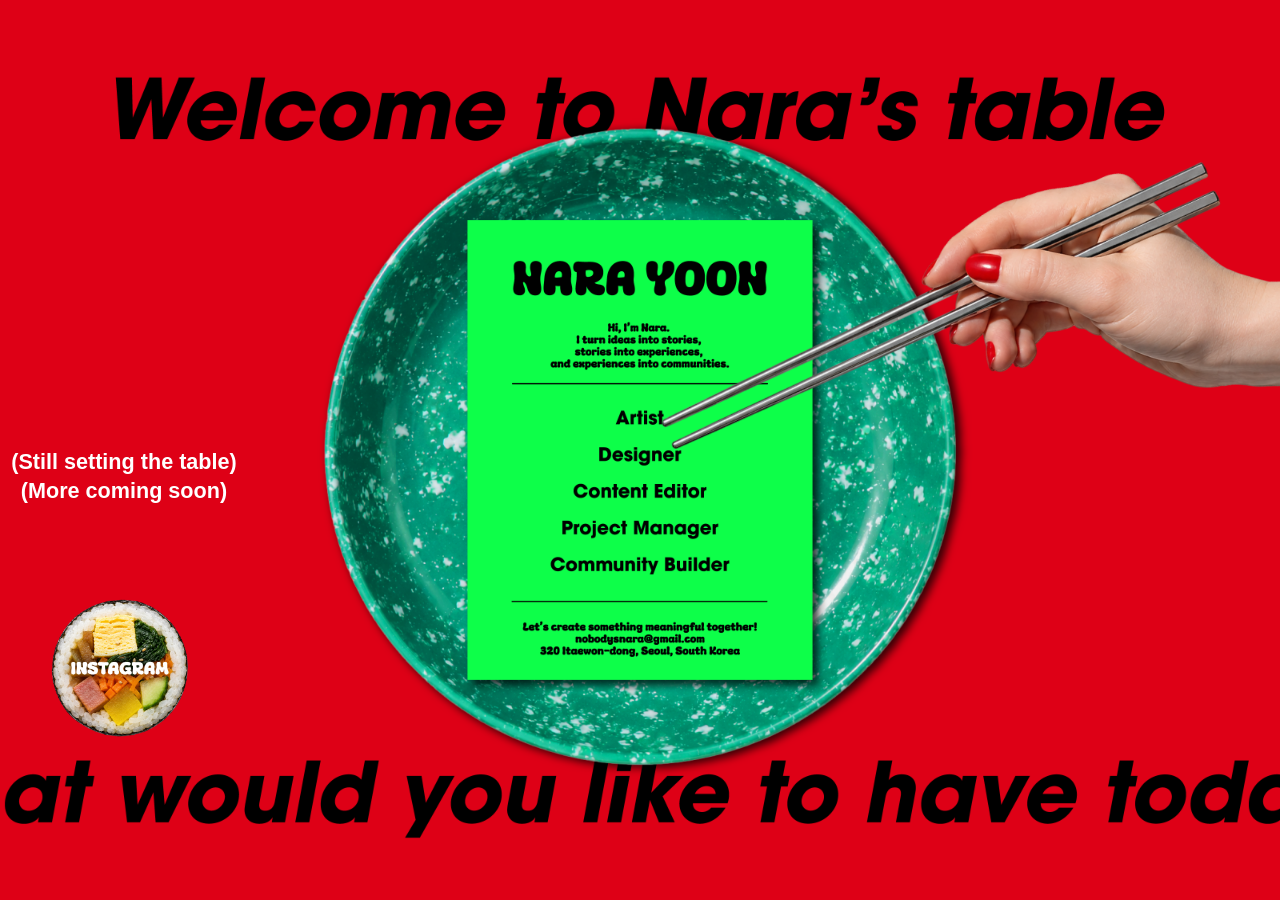
<file: index.html>
<!DOCTYPE html>
<html lang="en">
  <head>
    <meta charset="UTF-8" />
    <meta name="viewport" content="width=device-width, initial-scale=1.0" />
    <title>Nara Yoon</title>
    <meta
      name="description"
      content="Nara Yoon portfolio."
    />
    <link rel="preload" as="image" href="./Images/main/main.png" />
    <link rel="preload" as="image" href="./Images/main/hand.png" />
    <link rel="preload" as="image" href="./Images/main/gimbap.png" />
    <link rel="stylesheet" href="./src/styles.css?v=20260612-home-hitfix" />
  </head>
  <body>
    <div id="app"></div>
    <script defer src="./src/app.js?v=20260612-home-hitfix"></script>
  </body>
</html>
</file>
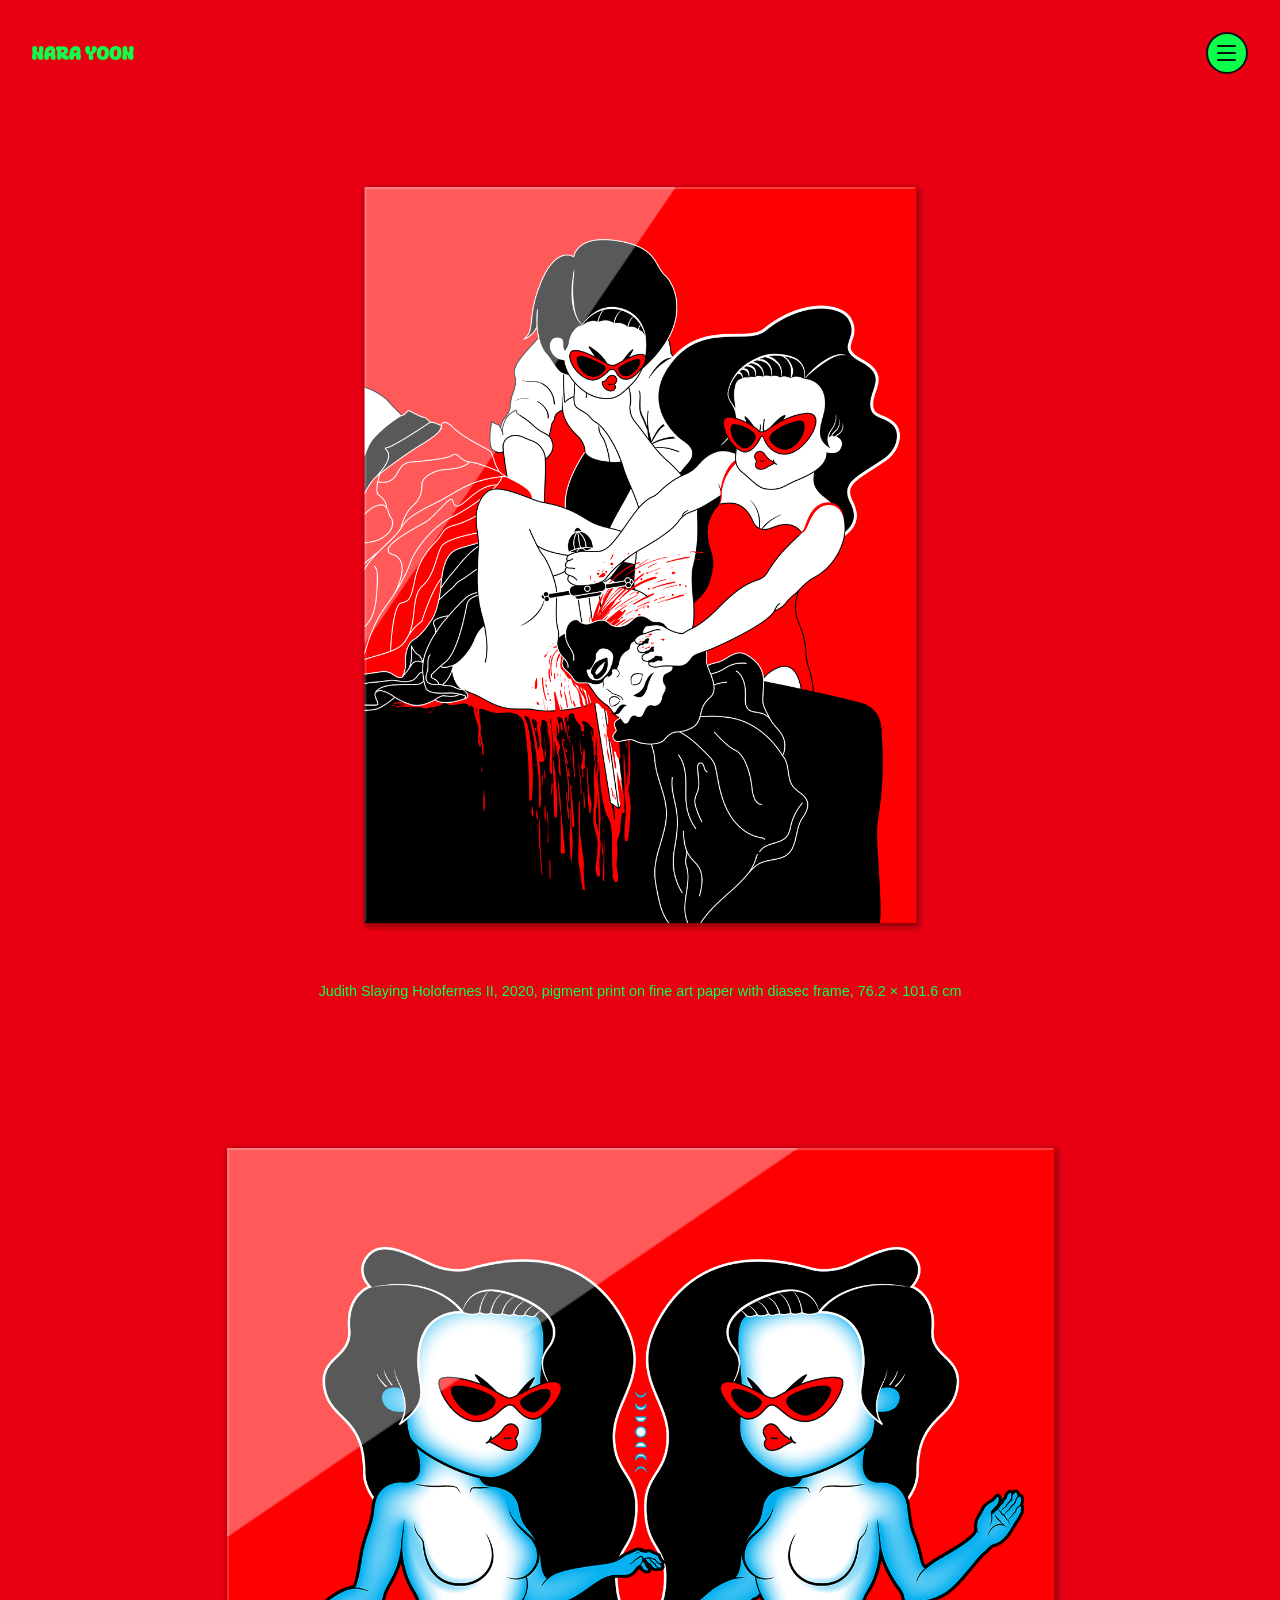
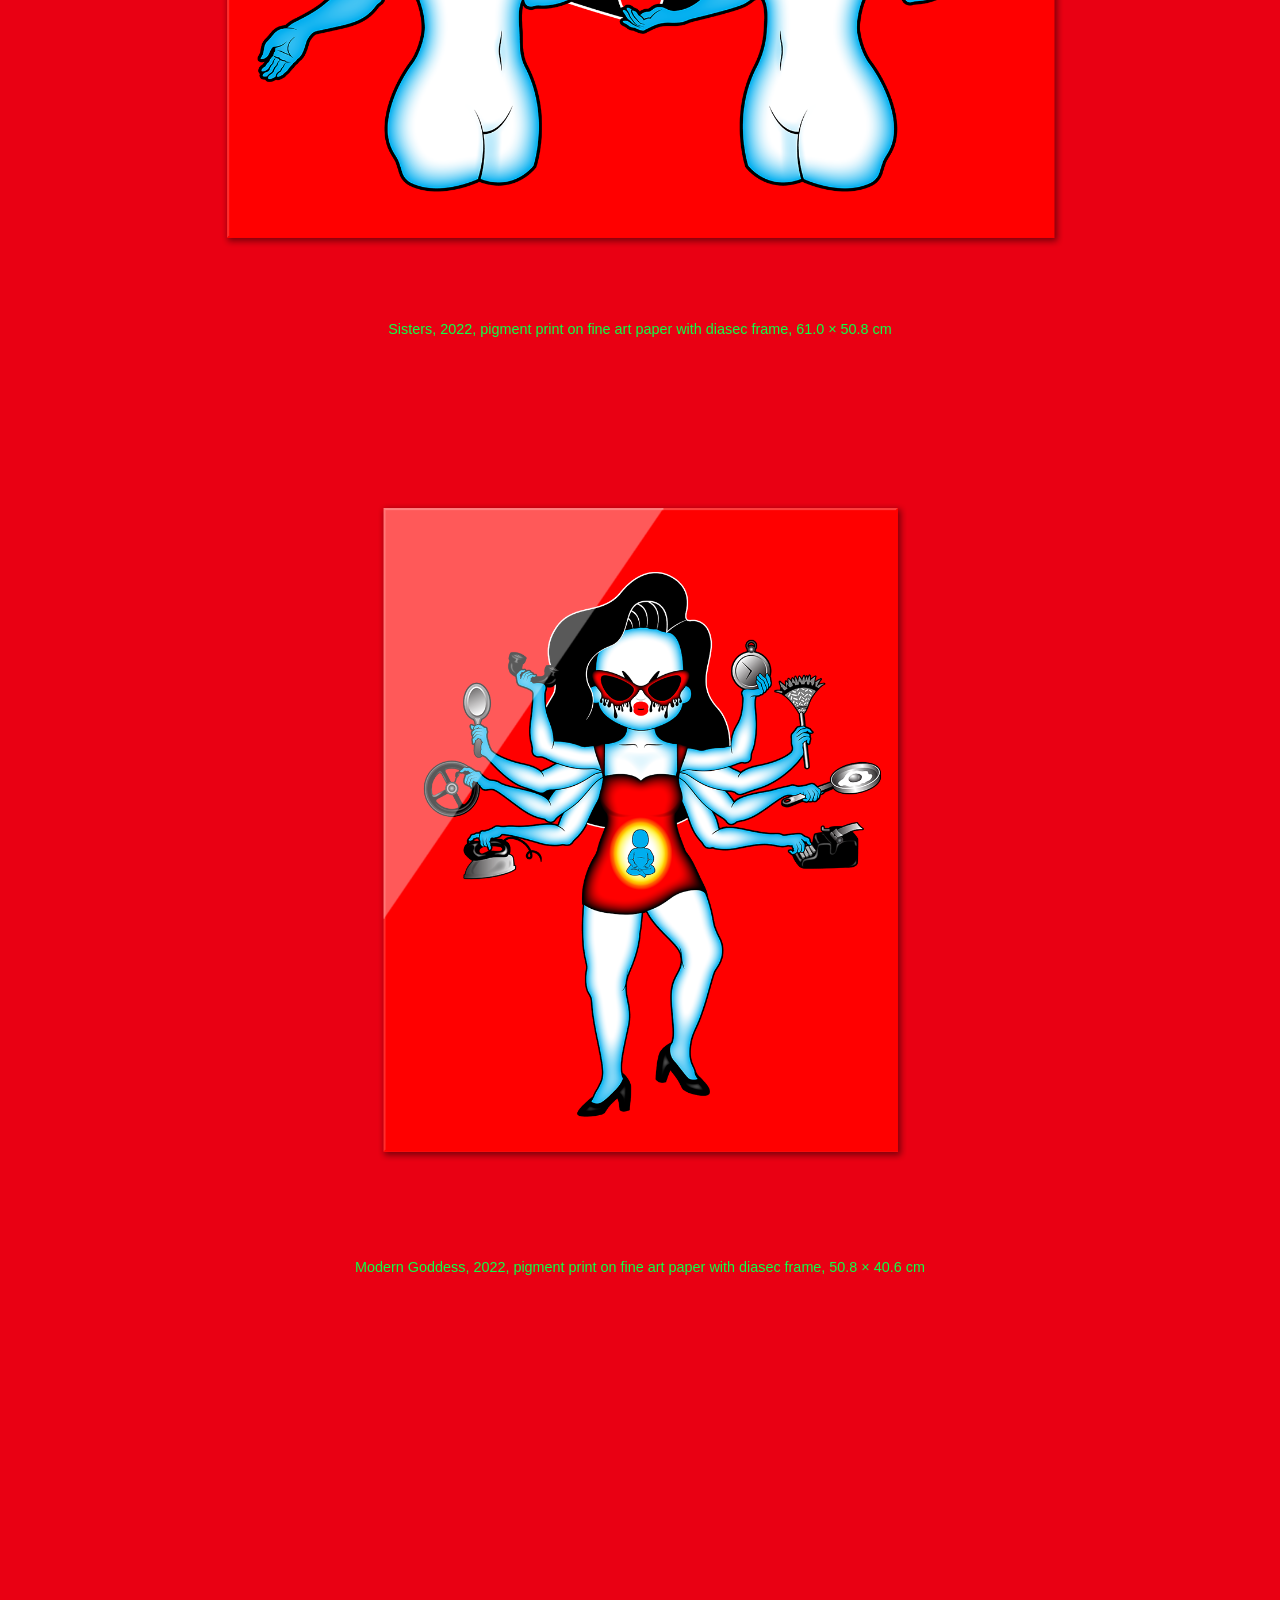
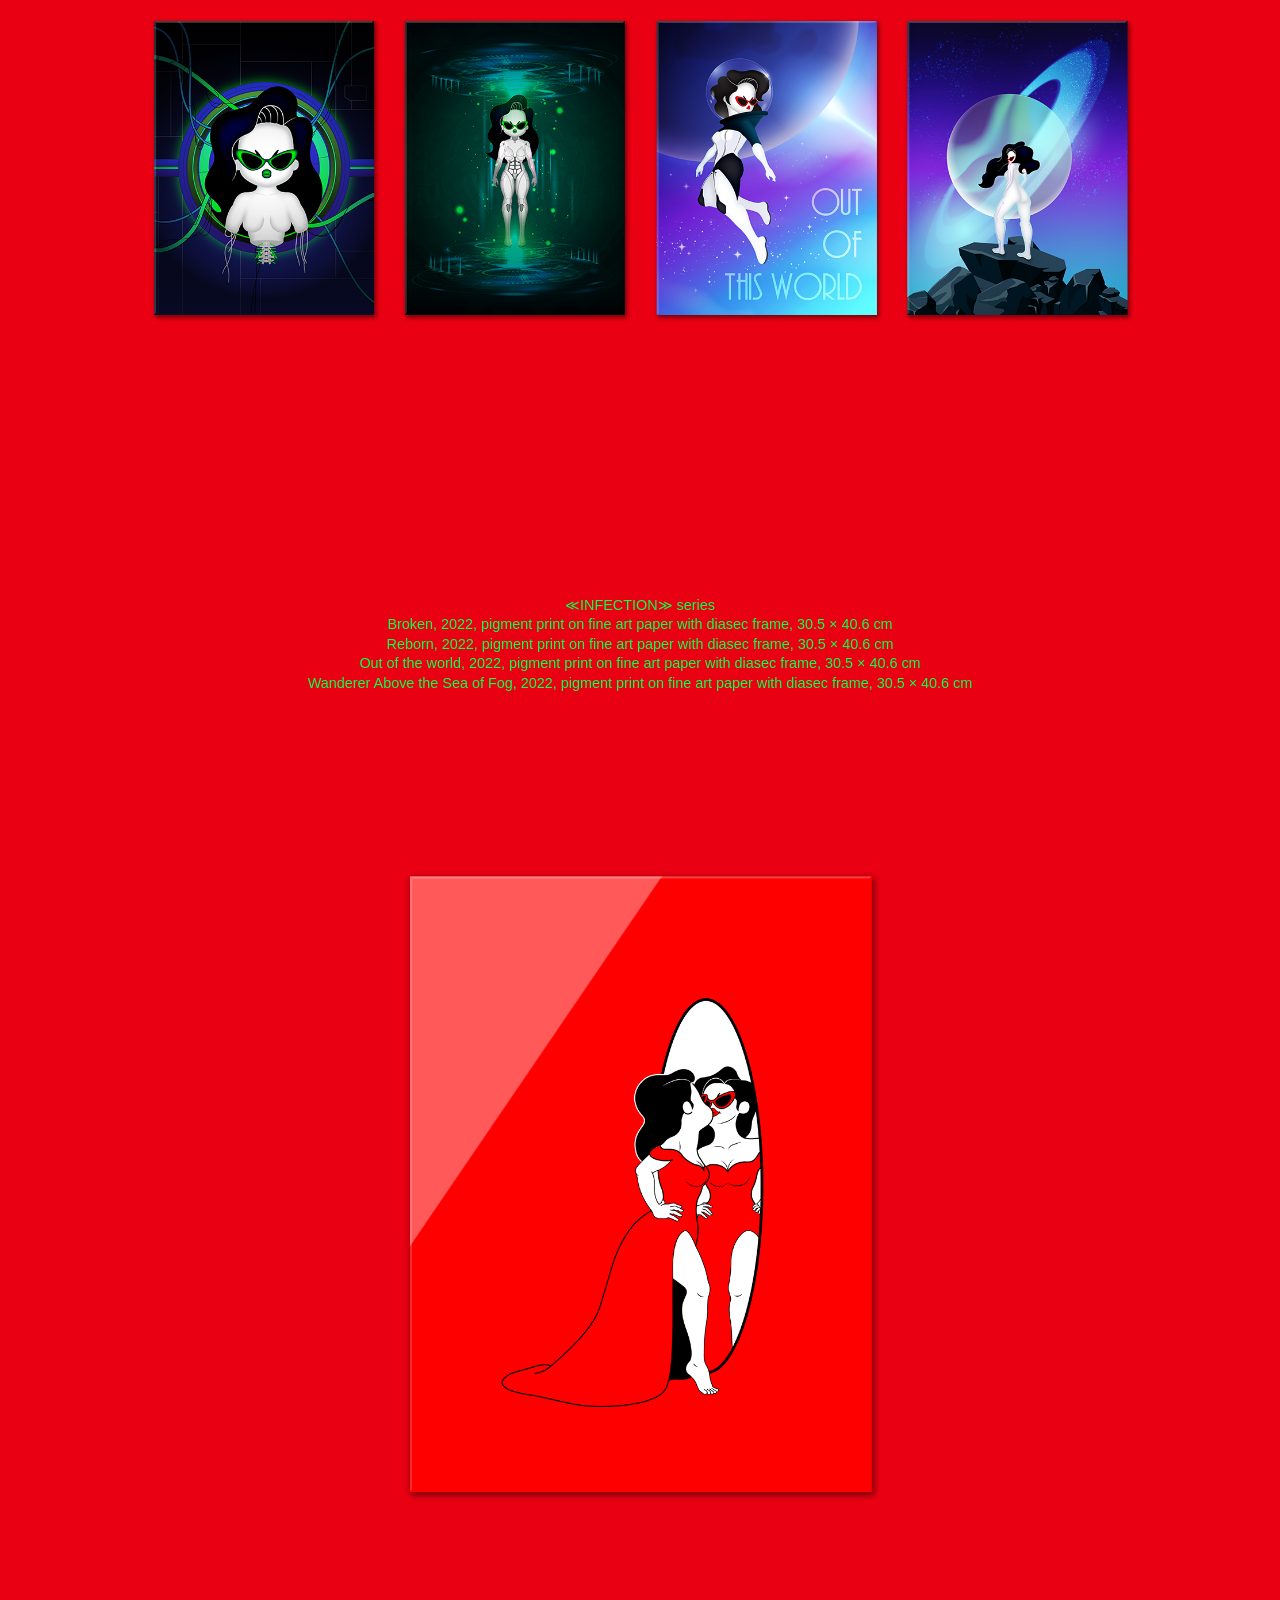
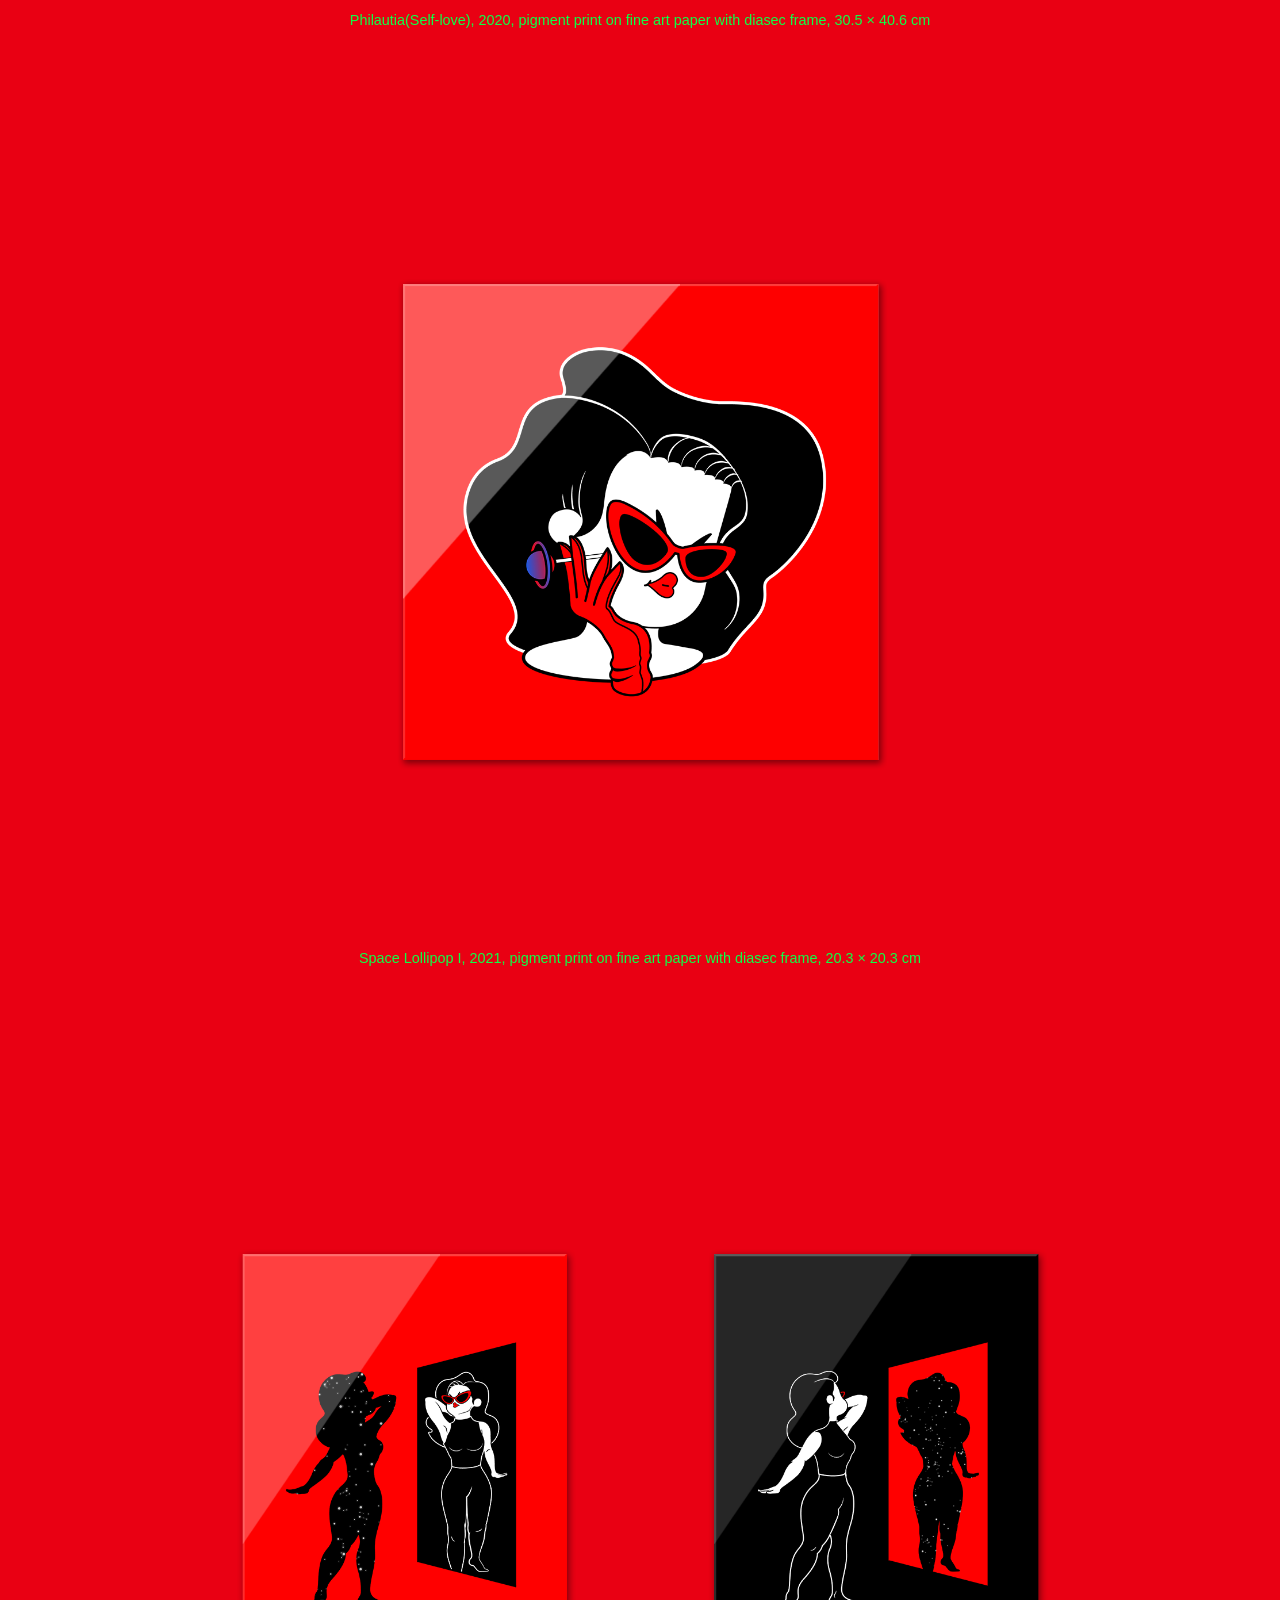
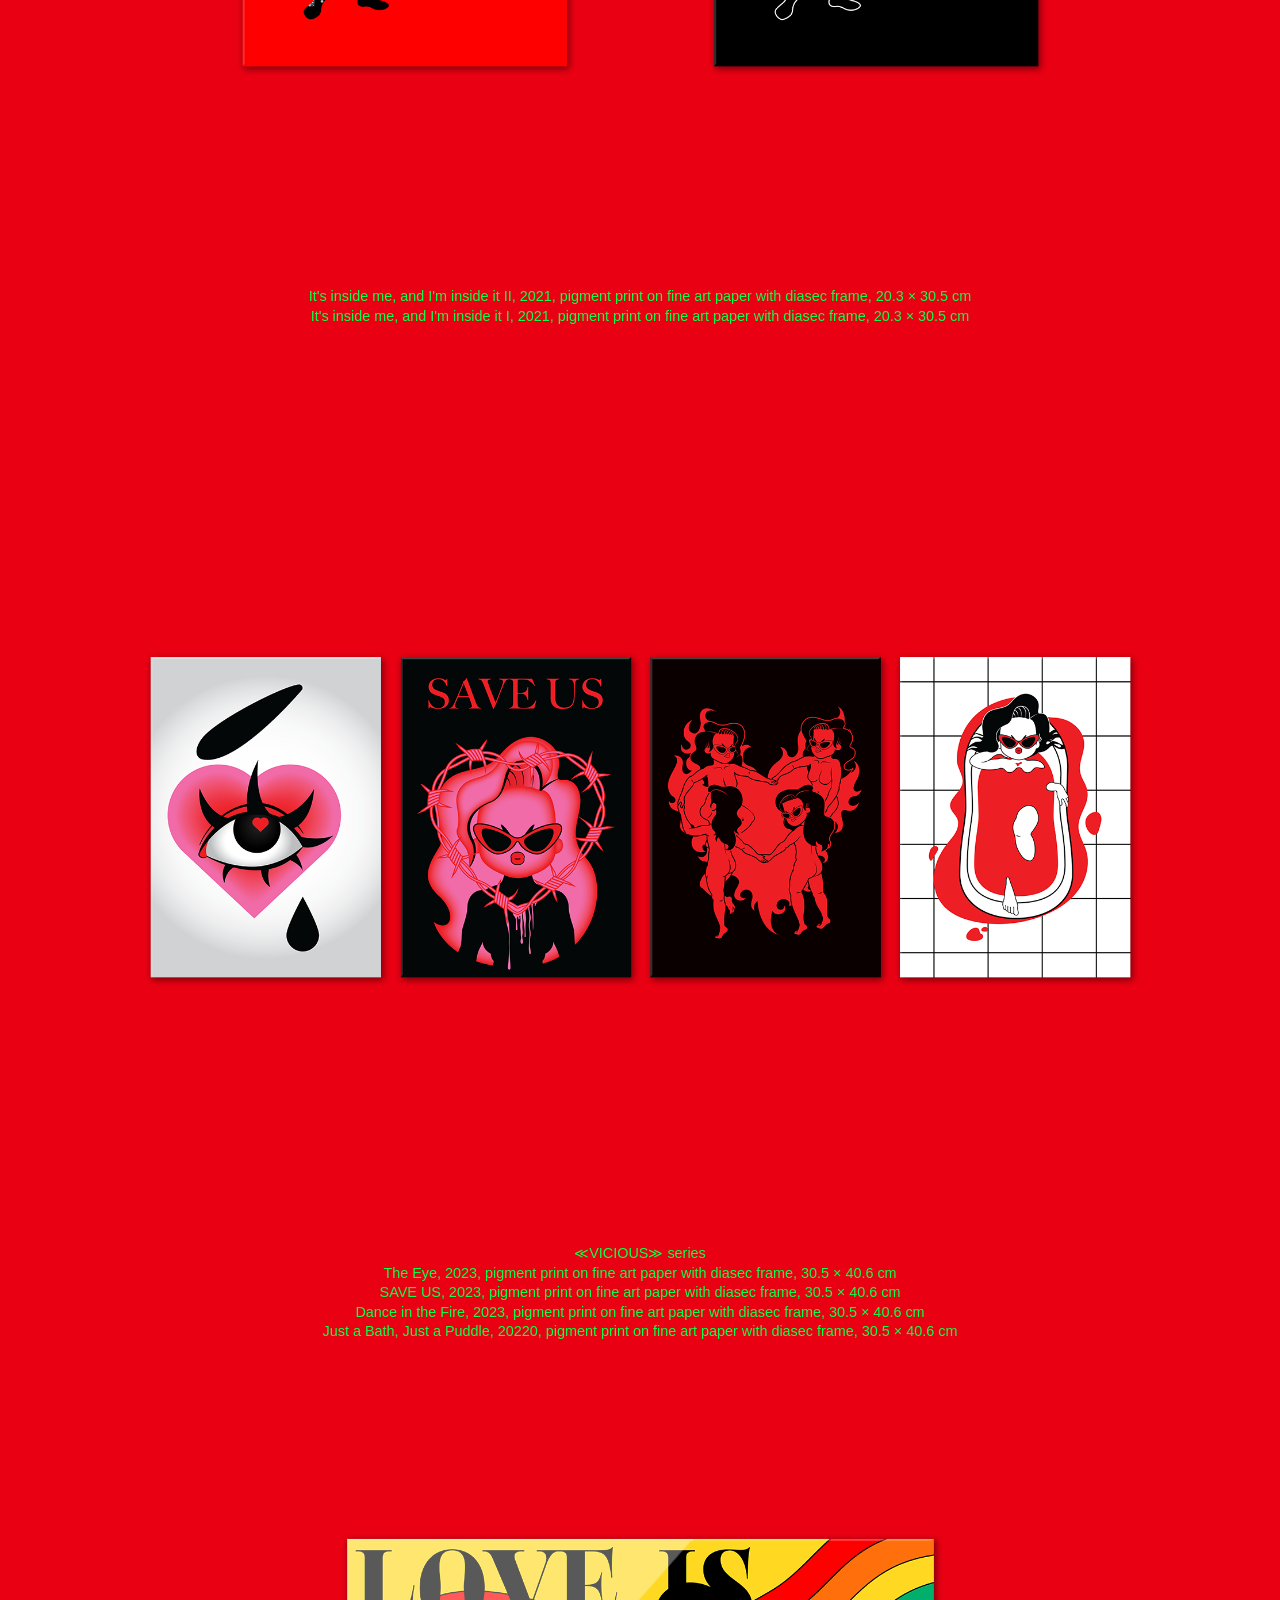
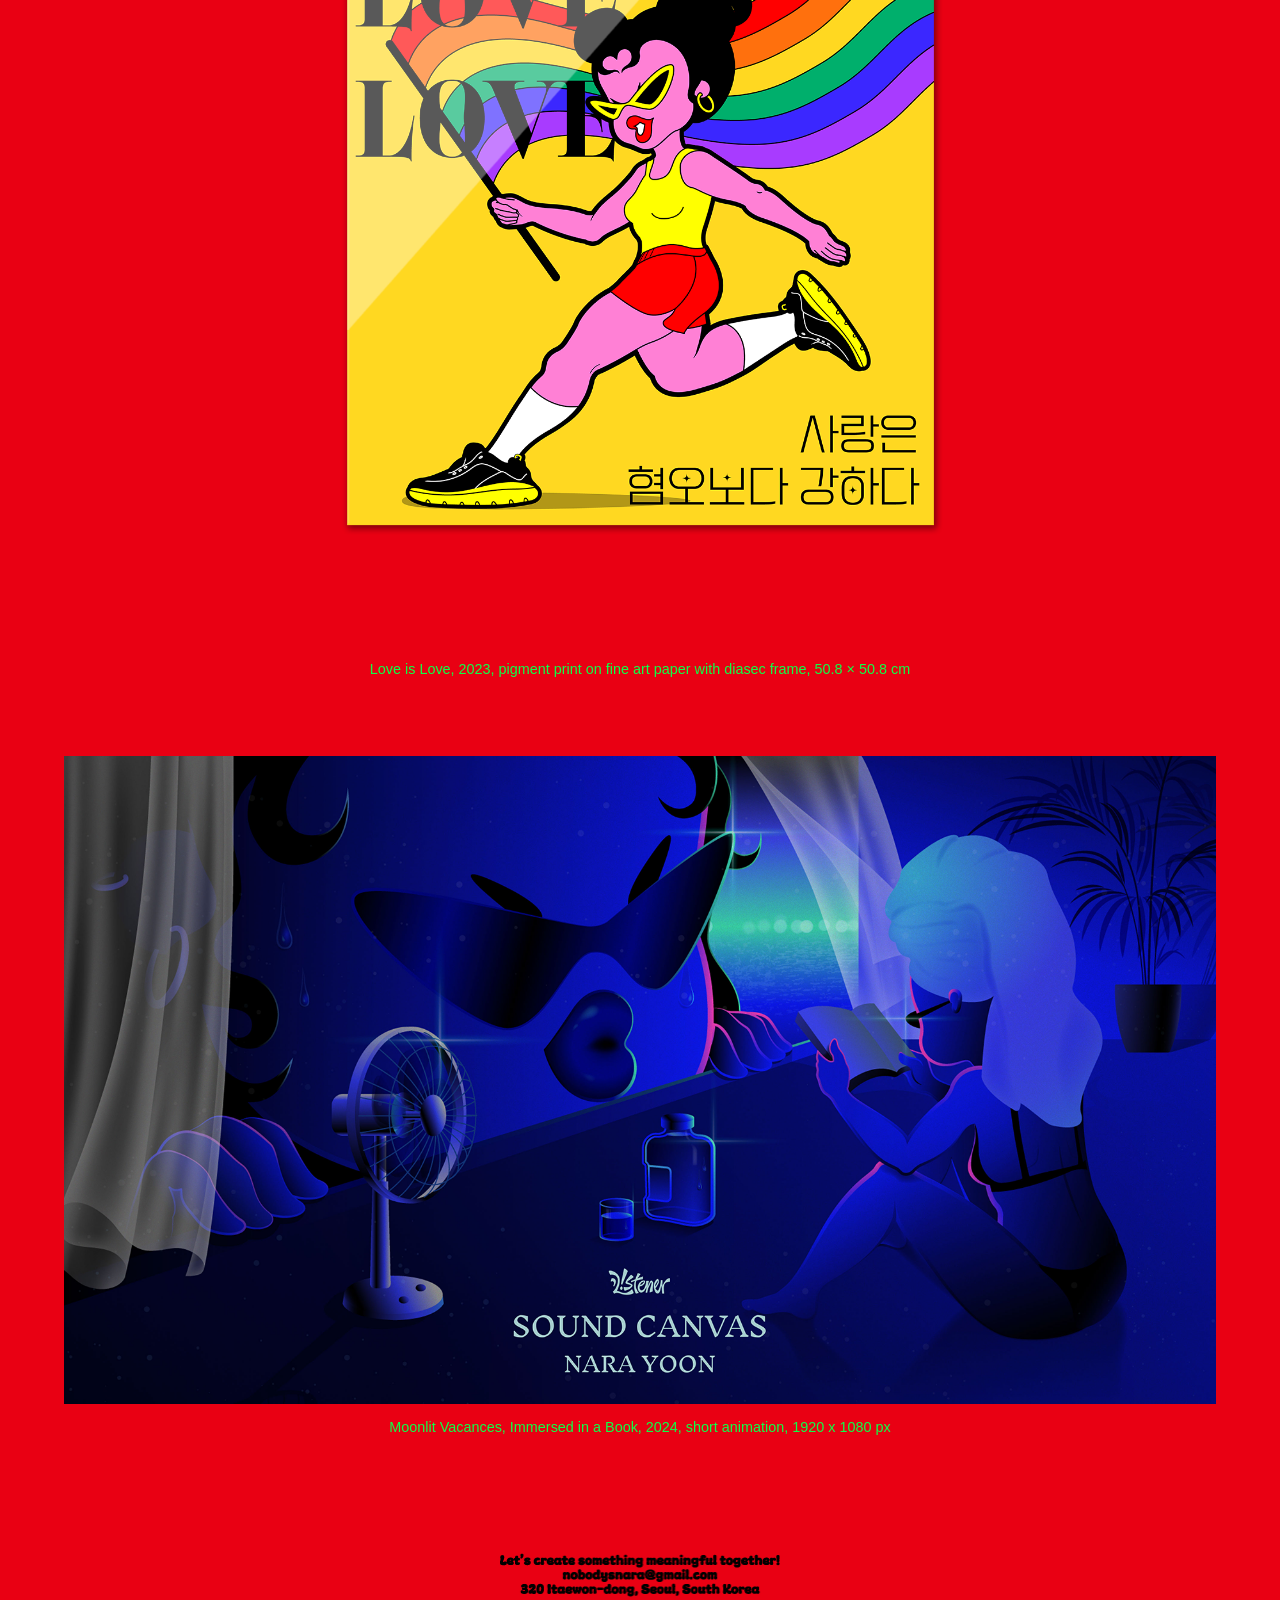
<file: artist.html>
<!DOCTYPE html>
<html lang="en">
  <head>
    <meta charset="UTF-8" />
    <meta name="viewport" content="width=device-width, initial-scale=1.0" />
    <title>Artist | Nara Yoon</title>
    <link rel="stylesheet" href="./src/styles.css?v=20260612-footer-pages" />
  </head>
  <body class="artist-page">
    <header class="artist-header">
      <a class="artist-header__logo" href="./index.html" aria-label="Nara Yoon home">
        <img src="./Images/NARAYOON.png" alt="Nara Yoon" />
      </a>
      <details class="artist-header__menu">
        <summary class="artist-header__menu-button" aria-label="Open navigation menu">
          <span></span>
          <span></span>
          <span></span>
        </summary>
        <nav class="artist-header__nav" aria-label="Portfolio navigation">
          <a href="./artist.html">Artist</a>
          <a href="./designer.html">Designer</a>
          <a href="./content-editor.html">Content Editor</a>
          <a href="./project-manager.html">Project Manager</a>
          <a href="./community-builder.html">Community Builder</a>
        </nav>
      </details>
    </header>
    <main class="artist-gallery" aria-label="Nara Yoon artist portfolio">
      <section class="artist-gallery__works" aria-label="Artist works">
        <figure class="artist-gallery__work">
          <img class="artist-gallery__image" src="./Images/Artist/artist-01.png?v=20260611" alt="Artist work 1" />
          <figcaption class="artist-gallery__caption">
            Judith Slaying Holofernes II, 2020, pigment print on fine art paper with diasec frame, 76.2 × 101.6 cm
          </figcaption>
        </figure>
        <figure class="artist-gallery__work">
          <img class="artist-gallery__image" src="./Images/Artist/artist-02.png?v=20260611" alt="Artist work 2" />
          <figcaption class="artist-gallery__caption">
            Sisters, 2022, pigment print on fine art paper with diasec frame, 61.0 × 50.8 cm
          </figcaption>
        </figure>
        <figure class="artist-gallery__work">
          <img class="artist-gallery__image" src="./Images/Artist/artist-03.png?v=20260611" alt="Artist work 3" />
          <figcaption class="artist-gallery__caption">
            Modern Goddess, 2022, pigment print on fine art paper with diasec frame, 50.8 × 40.6 cm
          </figcaption>
        </figure>
        <figure class="artist-gallery__work artist-gallery__work--wide">
          <img class="artist-gallery__image" src="./Images/Artist/artist-04.png?v=20260611" alt="Artist work 4" />
          <figcaption class="artist-gallery__caption">
            <span>≪INFECTION≫ series</span>
            <span>Broken, 2022, pigment print on fine art paper with diasec frame, 30.5 × 40.6 cm</span>
            <span>Reborn, 2022, pigment print on fine art paper with diasec frame, 30.5 × 40.6 cm</span>
            <span>Out of the world, 2022, pigment print on fine art paper with diasec frame, 30.5 × 40.6 cm</span>
            <span>Wanderer Above the Sea of Fog, 2022, pigment print on fine art paper with diasec frame, 30.5 × 40.6 cm</span>
          </figcaption>
        </figure>
        <figure class="artist-gallery__work">
          <img class="artist-gallery__image" src="./Images/Artist/artist-05.png?v=20260611" alt="Artist work 5" />
          <figcaption class="artist-gallery__caption">
            Philautia(Self-love), 2020, pigment print on fine art paper with diasec frame, 30.5 × 40.6 cm
          </figcaption>
        </figure>
        <figure class="artist-gallery__work">
          <img class="artist-gallery__image" src="./Images/Artist/artist-06.png?v=20260611" alt="Artist work 6" />
          <figcaption class="artist-gallery__caption">
            Space Lollipop I, 2021, pigment print on fine art paper with diasec frame, 20.3 × 20.3 cm
          </figcaption>
        </figure>
        <figure class="artist-gallery__work artist-gallery__work--wide">
          <img class="artist-gallery__image" src="./Images/Artist/artist-07.png?v=20260611" alt="Artist work 7" />
          <figcaption class="artist-gallery__caption">
            <span>It's inside me, and I'm inside it II, 2021, pigment print on fine art paper with diasec frame, 20.3 × 30.5 cm</span>
            <span>It's inside me, and I'm inside it I, 2021, pigment print on fine art paper with diasec frame, 20.3 × 30.5 cm</span>
          </figcaption>
        </figure>
        <figure class="artist-gallery__work artist-gallery__work--wide">
          <img class="artist-gallery__image" src="./Images/Artist/artist-08.png?v=20260611" alt="Artist work 8" />
          <figcaption class="artist-gallery__caption">
            <span>≪VICIOUS≫ series</span>
            <span>The Eye, 2023, pigment print on fine art paper with diasec frame, 30.5 × 40.6 cm</span>
            <span>SAVE US, 2023, pigment print on fine art paper with diasec frame, 30.5 × 40.6 cm</span>
            <span>Dance in the Fire, 2023, pigment print on fine art paper with diasec frame, 30.5 × 40.6 cm</span>
            <span>Just a Bath, Just a Puddle, 20220, pigment print on fine art paper with diasec frame, 30.5 × 40.6 cm</span>
          </figcaption>
        </figure>
        <figure class="artist-gallery__work">
          <img class="artist-gallery__image" src="./Images/Artist/artist-09.png?v=20260611" alt="Artist work 9" />
          <figcaption class="artist-gallery__caption">
            Love is Love, 2023, pigment print on fine art paper with diasec frame, 50.8 × 50.8 cm
          </figcaption>
        </figure>
        <figure class="artist-gallery__work">
          <img class="artist-gallery__image" src="./Images/Artist/artist-10.png?v=20260611" alt="Artist work 10" />
          <figcaption class="artist-gallery__caption">
            Moonlit Vacances, Immersed in a Book, 2024, short animation, 1920 x 1080 px
          </figcaption>
        </figure>
      </section>
    </main>
    <footer class="site-footer">
      <img src="./Images/footer.png" alt="Let's create something meaningful together. nobodysnara@gmail.com. 320 Itaewon-dong, Seoul, South Korea." />
    </footer>
  </body>
</html>
</file>
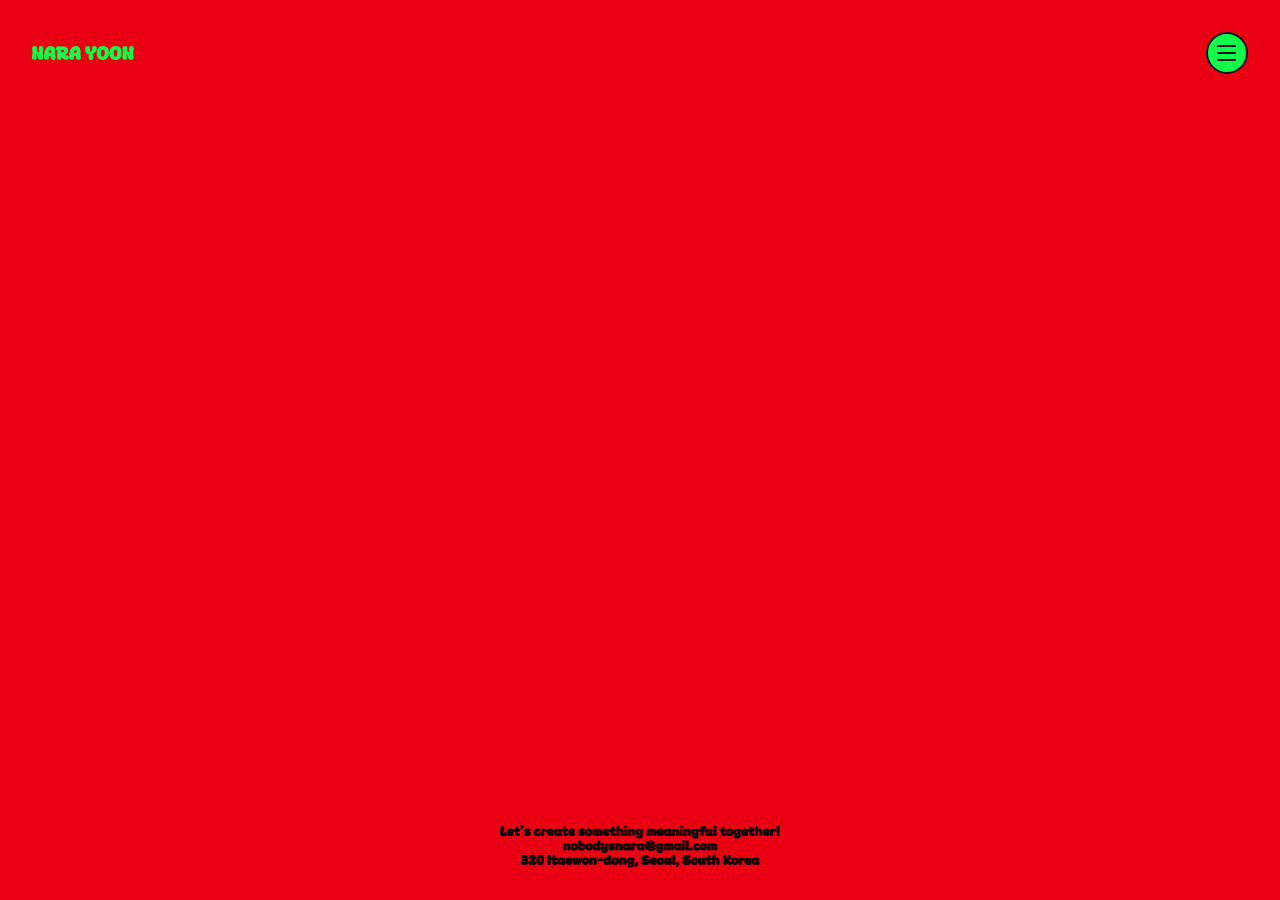
<file: community-builder.html>
<!DOCTYPE html>
<html lang="en">
  <head>
    <meta charset="UTF-8" />
    <meta name="viewport" content="width=device-width, initial-scale=1.0" />
    <title>Community Builder | Nara Yoon</title>
    <link rel="stylesheet" href="./src/styles.css?v=20260612-footer-pages" />
  </head>
  <body class="section-page">
    <header class="artist-header">
      <a class="artist-header__logo" href="./index.html" aria-label="Nara Yoon home">
        <img src="./Images/NARAYOON.png" alt="Nara Yoon" />
      </a>
      <details class="artist-header__menu">
        <summary class="artist-header__menu-button" aria-label="Open navigation menu">
          <span></span>
          <span></span>
          <span></span>
        </summary>
        <nav class="artist-header__nav" aria-label="Portfolio navigation">
          <a href="./artist.html">Artist</a>
          <a href="./designer.html">Designer</a>
          <a href="./content-editor.html">Content Editor</a>
          <a href="./project-manager.html">Project Manager</a>
          <a href="./community-builder.html">Community Builder</a>
        </nav>
      </details>
    </header>
    <main class="section-page__main" aria-label="Community builder portfolio"></main>
    <footer class="site-footer">
      <img src="./Images/footer.png" alt="Let's create something meaningful together. nobodysnara@gmail.com. 320 Itaewon-dong, Seoul, South Korea." />
    </footer>
  </body>
</html>
</file>
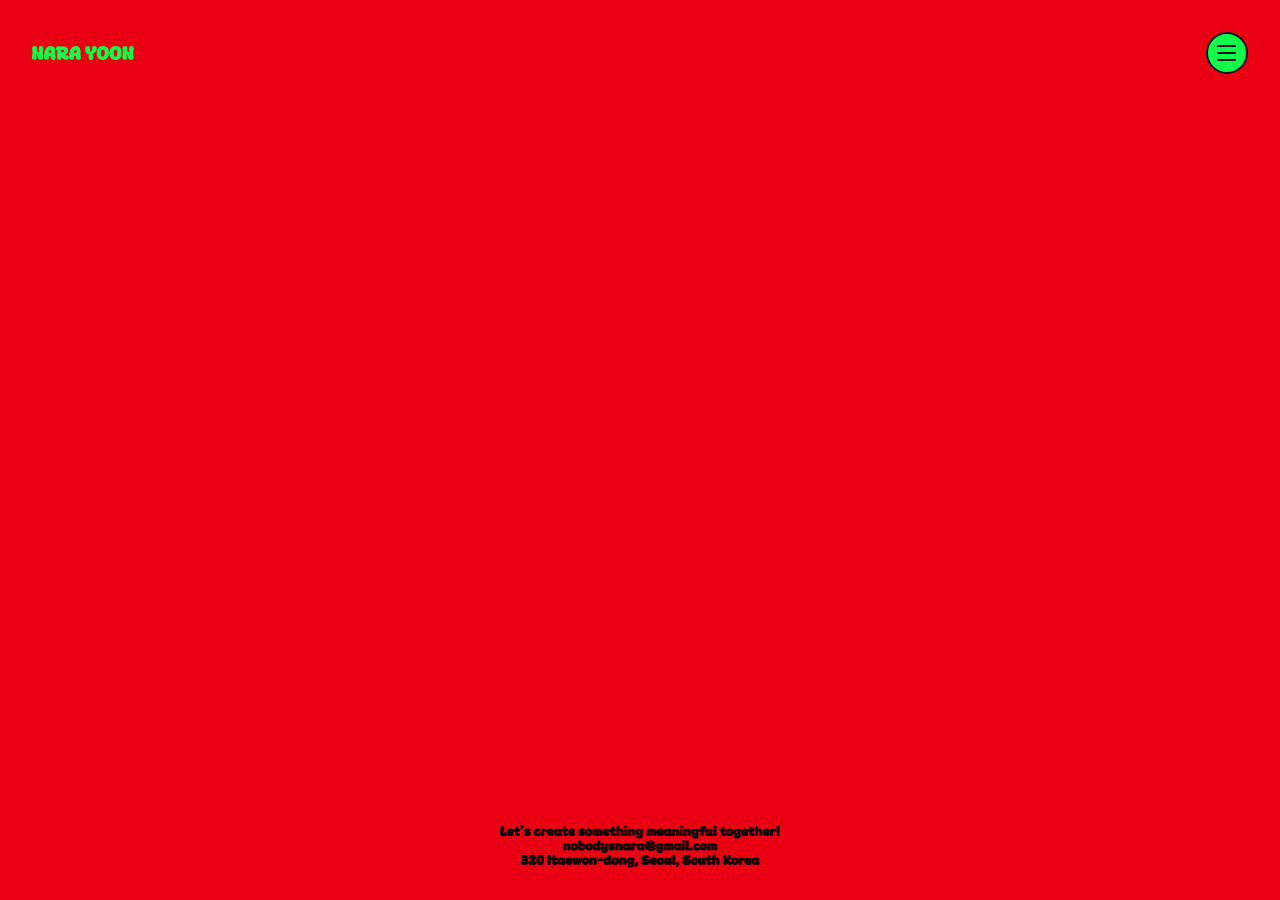
<file: content-editor.html>
<!DOCTYPE html>
<html lang="en">
  <head>
    <meta charset="UTF-8" />
    <meta name="viewport" content="width=device-width, initial-scale=1.0" />
    <title>Content Editor | Nara Yoon</title>
    <link rel="stylesheet" href="./src/styles.css?v=20260612-footer-pages" />
  </head>
  <body class="section-page">
    <header class="artist-header">
      <a class="artist-header__logo" href="./index.html" aria-label="Nara Yoon home">
        <img src="./Images/NARAYOON.png" alt="Nara Yoon" />
      </a>
      <details class="artist-header__menu">
        <summary class="artist-header__menu-button" aria-label="Open navigation menu">
          <span></span>
          <span></span>
          <span></span>
        </summary>
        <nav class="artist-header__nav" aria-label="Portfolio navigation">
          <a href="./artist.html">Artist</a>
          <a href="./designer.html">Designer</a>
          <a href="./content-editor.html">Content Editor</a>
          <a href="./project-manager.html">Project Manager</a>
          <a href="./community-builder.html">Community Builder</a>
        </nav>
      </details>
    </header>
    <main class="section-page__main" aria-label="Content editor portfolio"></main>
    <footer class="site-footer">
      <img src="./Images/footer.png" alt="Let's create something meaningful together. nobodysnara@gmail.com. 320 Itaewon-dong, Seoul, South Korea." />
    </footer>
  </body>
</html>
</file>
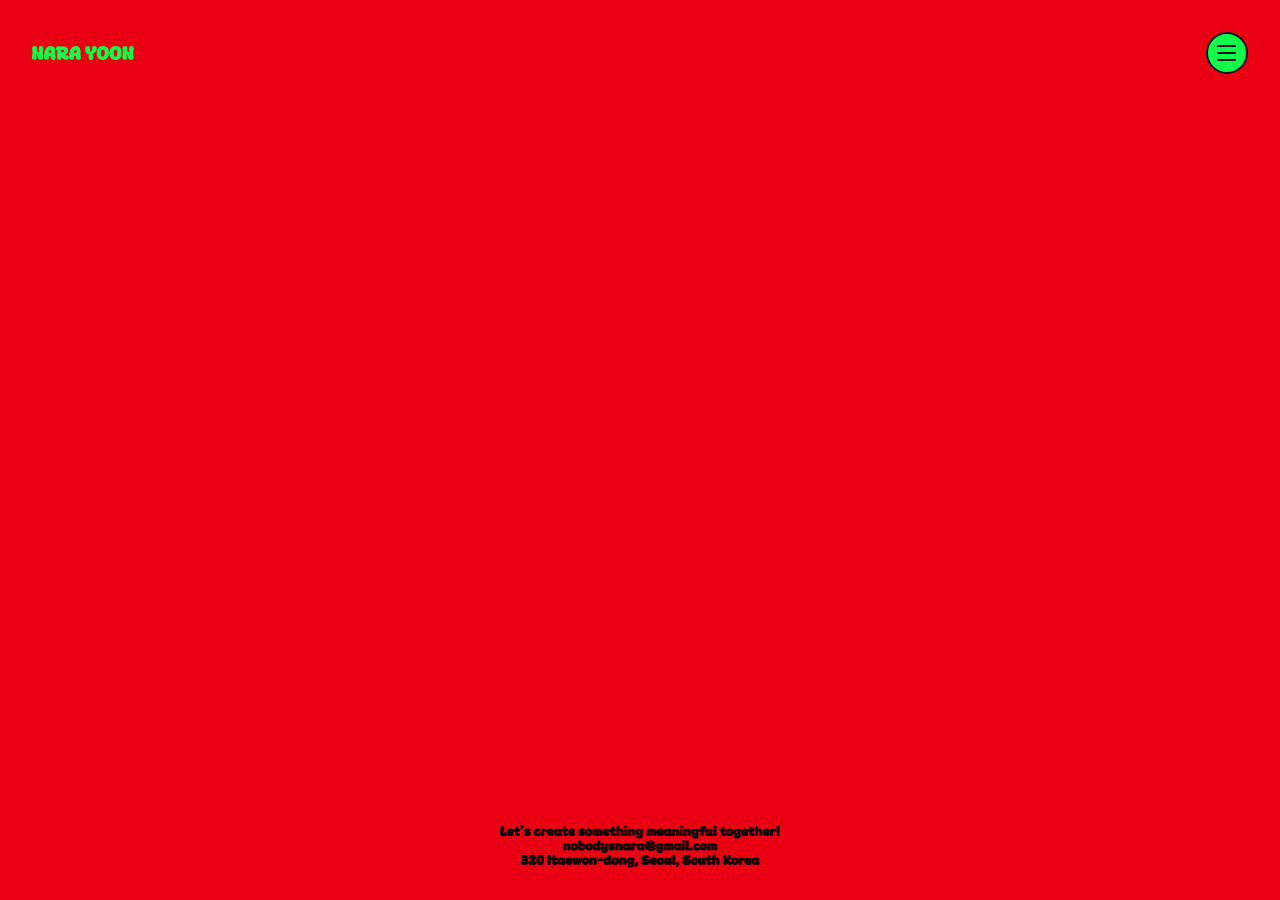
<file: designer.html>
<!DOCTYPE html>
<html lang="en">
  <head>
    <meta charset="UTF-8" />
    <meta name="viewport" content="width=device-width, initial-scale=1.0" />
    <title>Designer | Nara Yoon</title>
    <link rel="stylesheet" href="./src/styles.css?v=20260612-footer-pages" />
  </head>
  <body class="section-page">
    <header class="artist-header">
      <a class="artist-header__logo" href="./index.html" aria-label="Nara Yoon home">
        <img src="./Images/NARAYOON.png" alt="Nara Yoon" />
      </a>
      <details class="artist-header__menu">
        <summary class="artist-header__menu-button" aria-label="Open navigation menu">
          <span></span>
          <span></span>
          <span></span>
        </summary>
        <nav class="artist-header__nav" aria-label="Portfolio navigation">
          <a href="./artist.html">Artist</a>
          <a href="./designer.html">Designer</a>
          <a href="./content-editor.html">Content Editor</a>
          <a href="./project-manager.html">Project Manager</a>
          <a href="./community-builder.html">Community Builder</a>
        </nav>
      </details>
    </header>
    <main class="section-page__main" aria-label="Designer portfolio"></main>
    <footer class="site-footer">
      <img src="./Images/footer.png" alt="Let's create something meaningful together. nobodysnara@gmail.com. 320 Itaewon-dong, Seoul, South Korea." />
    </footer>
  </body>
</html>
</file>
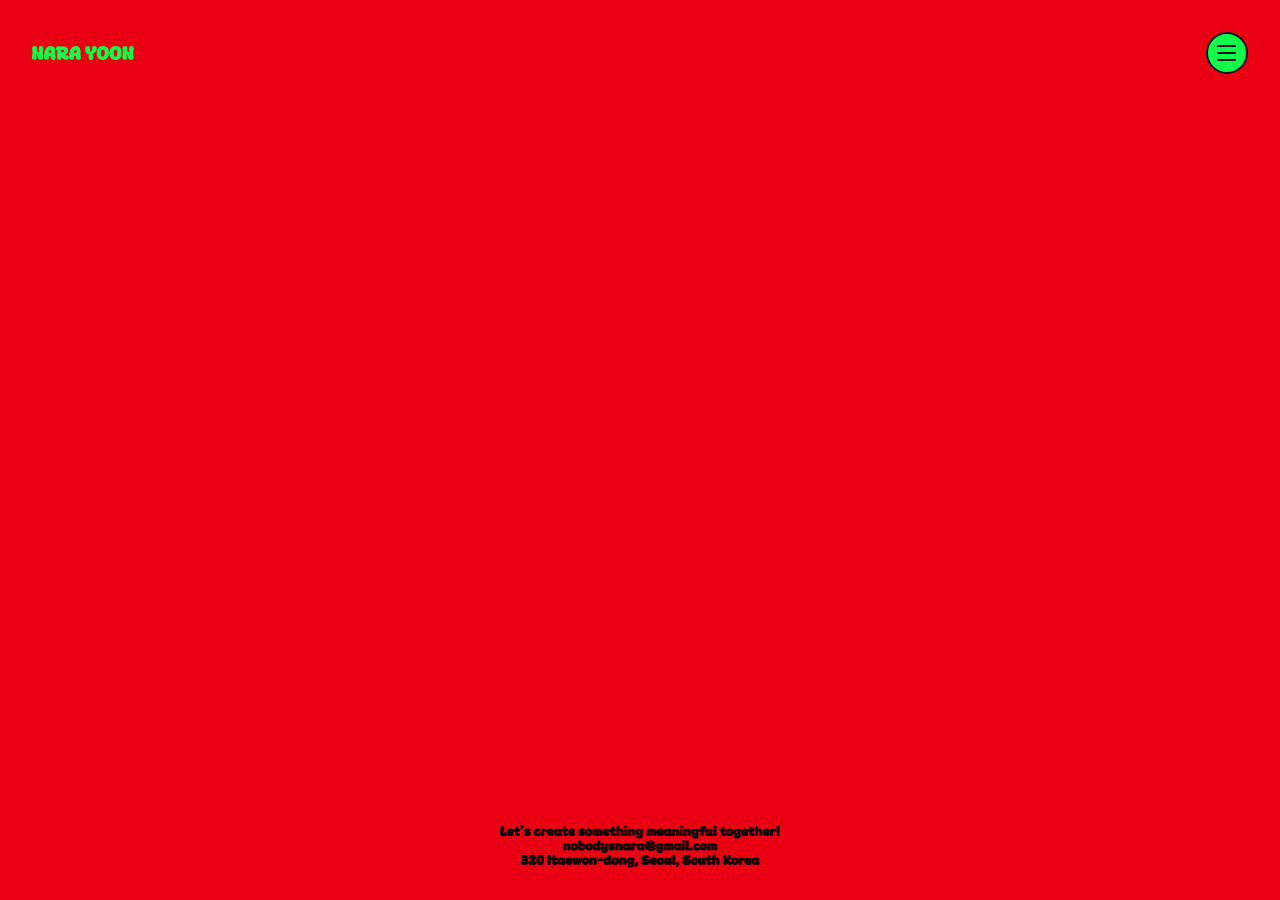
<file: project-manager.html>
<!DOCTYPE html>
<html lang="en">
  <head>
    <meta charset="UTF-8" />
    <meta name="viewport" content="width=device-width, initial-scale=1.0" />
    <title>Project Manager | Nara Yoon</title>
    <link rel="stylesheet" href="./src/styles.css?v=20260612-footer-pages" />
  </head>
  <body class="section-page">
    <header class="artist-header">
      <a class="artist-header__logo" href="./index.html" aria-label="Nara Yoon home">
        <img src="./Images/NARAYOON.png" alt="Nara Yoon" />
      </a>
      <details class="artist-header__menu">
        <summary class="artist-header__menu-button" aria-label="Open navigation menu">
          <span></span>
          <span></span>
          <span></span>
        </summary>
        <nav class="artist-header__nav" aria-label="Portfolio navigation">
          <a href="./artist.html">Artist</a>
          <a href="./designer.html">Designer</a>
          <a href="./content-editor.html">Content Editor</a>
          <a href="./project-manager.html">Project Manager</a>
          <a href="./community-builder.html">Community Builder</a>
        </nav>
      </details>
    </header>
    <main class="section-page__main" aria-label="Project manager portfolio"></main>
    <footer class="site-footer">
      <img src="./Images/footer.png" alt="Let's create something meaningful together. nobodysnara@gmail.com. 320 Itaewon-dong, Seoul, South Korea." />
    </footer>
  </body>
</html>
</file>
<file: src/styles.css>
* {
  box-sizing: border-box;
}

html,
body,
#app {
  width: 100%;
  min-height: 100%;
}

body {
  margin: 0;
  background: #e90013;
  overflow: hidden;
}

img {
  display: block;
}

.home {
  position: relative;
  width: 100vw;
  height: 100dvh;
  min-height: 100svh;
  overflow: hidden;
  background: #e90013;
}

.home__stage {
  --hand-tip-x: 51.4%;
  --pointer-y: 47%;
  --stage-width: max(100vw, calc(100svh * 16 / 9));
  --stage-left: 50%;
  --stage-top: 50%;
  --stage-transform: translate(-50%, -50%);
  position: absolute;
  left: var(--stage-left);
  top: var(--stage-top);
  width: var(--stage-width);
  aspect-ratio: 16 / 9;
  transform: var(--stage-transform);
}

.home__image {
  position: absolute;
  inset: 0;
  width: 100%;
  height: 100%;
  object-fit: fill;
  z-index: 1;
}

.home__hand {
  position: absolute;
  left: var(--hand-tip-x);
  top: var(--pointer-y);
  width: 68%;
  height: auto;
  transform: translate(-18.1%, -63.1%);
  pointer-events: none;
  z-index: 5;
  -webkit-mask-image: linear-gradient(90deg, #000 0 89%, rgba(0, 0, 0, 0.9) 93%, transparent 100%);
  mask-image: linear-gradient(90deg, #000 0 89%, rgba(0, 0, 0, 0.9) 93%, transparent 100%);
}

.home__instagram {
  position: absolute;
  left: 11.7%;
  top: 63.9%;
  width: 11.6%;
  height: 20.622%;
  aspect-ratio: 1;
  border-radius: 50%;
  cursor: pointer;
  display: block;
  pointer-events: auto;
  z-index: 30;
}

.home__instagram:focus-visible {
  outline: 3px solid #111111;
  outline-offset: 6px;
}

.home__gimbap {
  width: 100%;
  height: 100%;
  object-fit: contain;
  animation: spin-gimbap 24s linear infinite;
  transform-origin: center;
}

.home__soon {
  position: absolute;
  left: 10.7%;
  top: 49.8%;
  z-index: 4;
  margin: 0;
  color: #ffffff;
  font-family: "ITC Avant Garde Gothic Pro", "Avant Garde", "Arial Black", Arial, sans-serif;
  font-size: clamp(1.35rem, 1.35vw, 1.9rem);
  font-weight: 900;
  line-height: 1.33;
  text-align: center;
  letter-spacing: 0;
  white-space: nowrap;
}

.home__soon span {
  display: block;
}

.home__menu {
  position: absolute;
  inset: 0;
  z-index: 4;
}

.home__menu-link {
  position: absolute;
  left: 42.4%;
  width: 15.9%;
  height: 3.4%;
  overflow: hidden;
  color: transparent;
  text-indent: -999rem;
}

.home__menu-link:focus-visible {
  outline: 3px solid #111111;
  outline-offset: 4px;
  background: rgba(255, 255, 255, 0.18);
}

.home__menu-link--artist {
  top: 43.5%;
}

.home__menu-link--designer {
  top: 48.05%;
}

.home__menu-link--content-editor {
  top: 52.7%;
}

.home__menu-link--project-manager {
  top: 57.4%;
}

.home__menu-link--community-builder {
  top: 62.1%;
}

.blank-page {
  width: 100vw;
  height: 100dvh;
  min-height: 100svh;
  background: #e90013;
}

.artist-page {
  min-height: 100%;
  overflow: auto;
  background: #e90013;
}

.artist-page,
.section-page {
  min-height: 100dvh;
  display: flex;
  flex-direction: column;
  background: #e90013;
  overflow: auto;
}

.section-page__main {
  flex: 1;
  min-height: calc(100dvh - 7rem);
}

.artist-gallery {
  flex: 1;
  min-height: 100dvh;
  padding: clamp(1rem, 3vw, 2.5rem);
}

.site-footer {
  width: 100%;
  padding: 0 1rem clamp(1rem, 3vw, 2rem);
  display: flex;
  justify-content: center;
}

.site-footer img {
  width: min(17.5rem, 78vw);
  height: auto;
}

.artist-header {
  position: fixed;
  top: clamp(1rem, 3vw, 2rem);
  left: clamp(1rem, 3vw, 2rem);
  right: clamp(1rem, 3vw, 2rem);
  z-index: 20;
  display: flex;
  align-items: center;
  justify-content: space-between;
  pointer-events: none;
}

.artist-header__logo {
  display: flex;
  align-items: center;
  width: clamp(4.5rem, 8vw, 9.5rem);
  pointer-events: auto;
}

.artist-header__logo img {
  display: block;
  width: 100%;
  height: auto;
}

.artist-header__logo:focus-visible,
.artist-header__menu-button:focus-visible,
.artist-header__nav a:focus-visible {
  outline: 3px solid #111111;
  outline-offset: 6px;
}

.artist-header__menu {
  position: relative;
  display: flex;
  align-items: center;
  pointer-events: auto;
}

.artist-header__menu-button {
  width: 2.65rem;
  height: 2.65rem;
  display: grid;
  gap: 0.28rem;
  align-content: center;
  justify-items: center;
  border: 2px solid #111111;
  border-radius: 50%;
  background: #0dff49;
  cursor: pointer;
  list-style: none;
}

.artist-header__menu-button::-webkit-details-marker {
  display: none;
}

.artist-header__menu-button span {
  width: 1.18rem;
  height: 0.16rem;
  border-radius: 999px;
  background: #111111;
}

.artist-header__nav {
  position: absolute;
  top: calc(100% + 0.75rem);
  right: 0;
  width: min(18rem, calc(100vw - 2rem));
  display: grid;
  gap: 0.45rem;
  padding: 0.85rem;
  border: 2px solid #111111;
  border-radius: 8px;
  background: #0dff49;
}

.artist-header__nav a {
  color: #111111;
  font-family: "ITC Avant Garde Gothic Pro", "Avant Garde", "Arial Black", Arial, sans-serif;
  font-size: 0.95rem;
  font-weight: 900;
  line-height: 1.1;
  letter-spacing: 0;
  text-align: center;
  text-decoration: none;
}

.artist-gallery__works {
  width: min(100%, 92rem);
  margin: 0 auto;
  padding: clamp(5rem, 8vw, 7rem) 0 clamp(3rem, 6vw, 5rem);
  display: grid;
  gap: clamp(2rem, 6vw, 5rem);
  justify-items: center;
}

.artist-gallery__image {
  width: min(100%, 72rem);
  max-height: 92dvh;
  height: auto;
  object-fit: contain;
}

.artist-gallery__work {
  width: min(100%, 72rem);
  margin: 0;
}

.artist-gallery__work .artist-gallery__image {
  width: 100%;
}

.artist-gallery__work--wide {
  width: min(100%, 92rem);
}

.artist-gallery__caption {
  margin-top: 0.85rem;
  color: #0dff49;
  font-family: "ITC Avant Garde Gothic Pro Book", "ITC Avant Garde Gothic Pro", "Avant Garde", Arial, sans-serif;
  font-size: clamp(0.9rem, 1vw, 1.05rem);
  font-weight: 400;
  line-height: 1.35;
  letter-spacing: 0;
  text-align: center;
}

.artist-gallery__caption span {
  display: block;
}

.artist-gallery__image--wide {
  width: min(100%, 92rem);
}

@keyframes spin-gimbap {
  to {
    transform: rotate(360deg);
  }
}

@media (max-height: 520px) and (orientation: landscape) {
  .home__soon {
    font-size: clamp(0.85rem, 1.2vw, 1.2rem);
  }
}

@media (max-width: 760px) {
  .artist-gallery {
    padding: 0.875rem;
  }

  .artist-header {
    position: sticky;
    top: 0;
    left: auto;
    right: auto;
    min-height: 4.2rem;
    padding: 0.875rem;
    background: #e90013;
    align-items: center;
  }

  .artist-header__logo {
    width: min(6rem, 29vw);
  }

  .artist-header__menu-button {
    width: 2.45rem;
    height: 2.45rem;
  }

  .artist-gallery__works {
    padding: 1rem 0 2.5rem;
    gap: 3rem;
  }

  .artist-gallery__image,
  .artist-gallery__work,
  .artist-gallery__work--wide,
  .artist-gallery__image--wide {
    width: 100%;
    max-height: none;
  }

  .artist-gallery__caption {
    max-width: 28rem;
    margin-inline: auto;
    font-size: 0.82rem;
    line-height: 1.45;
  }
}
</file>
